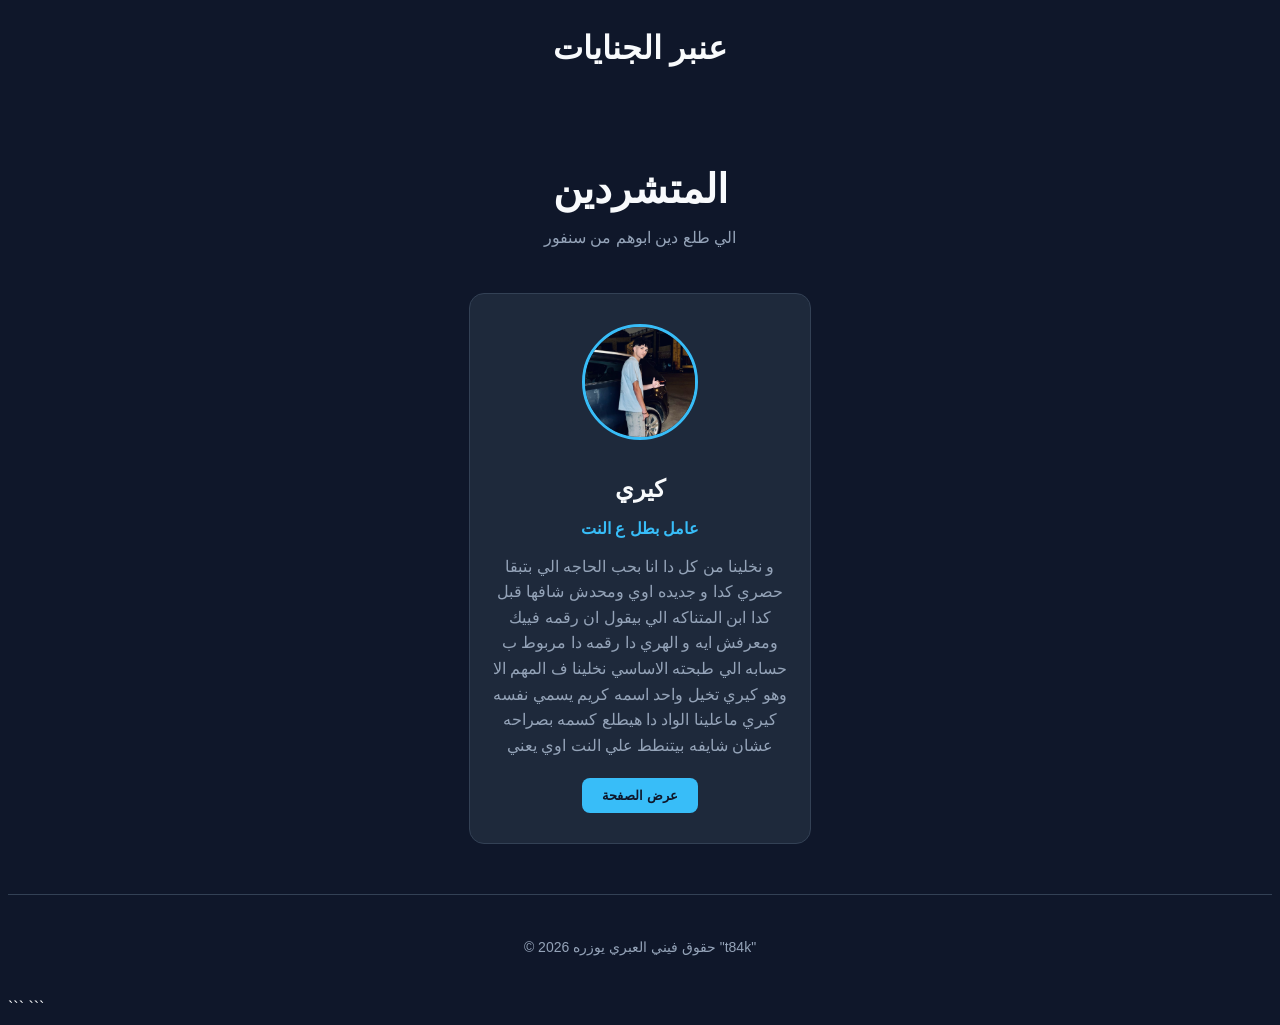
<file: index.html>
<!-- <!DOCTYPE html>
<html lang="en">
<head>
    <meta charset="UTF-8">
    <meta name="viewport" content="width=device-width, initial-scale=1.0">
    <title>عنبر الجنيات </title>
    <link rel="stylesheet" href="./index.css">
</head>
<body>
    <!-- section class="container"> -->
        <div class="content">
            <div class="logo"> <h1>عنبر الجنايات </h1></div>
            
            <p></p>
            
        </div>
</body>
</html>

<!DOCTYPE html>
<html lang="en">
<head>
    <meta charset="UTF-8">
    <meta name="viewport" content="width=device-width, initial-scale=1.0">

    <title>عنبر الجنايات </title>

    <link rel="stylesheet" href="index.css">
</head>

<body>

    <header>
        <h1>المتشردين</h1>
        <p>الي طلع دين ابوهم من سنفور </p>
    </header>

    <main class="team-container">

        <div class="card">
            <img src="./image.png" alt="kire">

            <h2>كيري </h2>
            <h3>عامل بطل ع النت </h3>

            <p>
               و نخلينا من كل دا انا بحب الحاجه الي بتبقا حصري كدا و جديده اوي ومحدش شافها قبل كدا 

ابن المتناكه الي بيقول ان رقمه فييك ومعرفش ايه و الهري دا رقمه دا مربوط ب حسابه الي طبحته الاساسي

نخلينا ف المهم الا وهو كيري تخيل واحد اسمه كريم يسمي نفسه كيري ماعلينا الواد دا هيطلع كسمه بصراحه عشان شايفه بيتنطط علي النت اوي يعني 

            </p>

         

            <!-- <button>View Profile</button> -->
             <a href="./kiri.html" target="_blank"><button>عرض الصفحة</button></a>
        </div>

        <!-- <div class="card">
            <img src="https://i.pravatar.cc/150?img=32" alt="Sarah"> -->

            <!-- <h2>Sarah Ahmed</h2>
            <h3>UI/UX Designer</h3>

            <p>
                Loves creating simple and beautiful user experiences.
            </p>

            <div class="skills">
                <span>Figma</span>
                <span>UI</span>
                <span>UX</span>
            </div>

            <button>View Profile</button>
        </div> -->
<!-- 
        <div class="card">
            <img src="https://i.pravatar.cc/150?img=11" alt="Omar">

            <h2>Omar Ali</h2>
            <h3>Back-End Developer</h3>

            <p>
                Builds reliable systems and powerful web applications.
            </p>

            <div class="skills">
                <span>Node.js</span>
                <span>PHP</span>
                <span>SQL</span>
            </div>

            <button>View Profile</button>
        </div> -->

    </main>

<footer>
    <p>© 2026  حقوق فيني العبري يوزره "t84k" </p>
</footer>
```

</body>
</html>
```
</file>
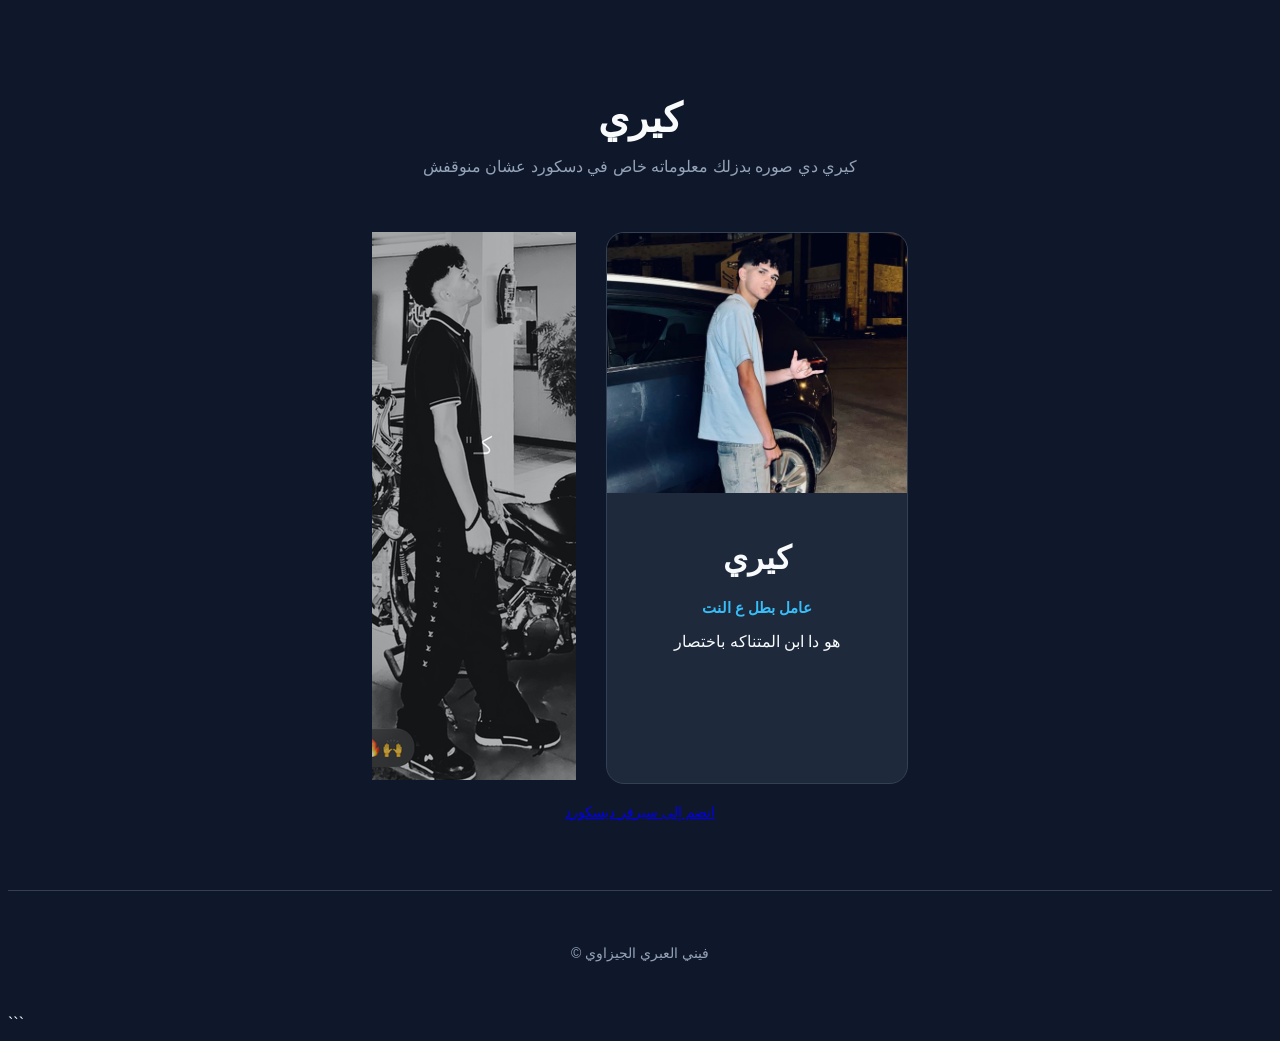
<file: kiri.html>
<!DOCTYPE html>
<html lang="en">

<head>
    <meta charset="UTF-8">
    <meta name="viewport" content="width=device-width, initial-scale=1.0">

    <title>كيري ابن دين الكلب</title>

    <link rel="stylesheet" href="./kiri.css">
</head>

<body>

    <header>
        <h1>كيري </h1>
        <p>كيري دي صوره بدزلك معلوماته خاص في دسكورد عشان منوقفش</p>
    </header>


    <main class="cards-container">

       
        <div class="card_two">

            <img src="./image (1).webp" alt="Profile">


                

                

            
        

            </div>

        </div> 


        <!-- Card 2 -->
        <div class="card">

            <img src="./image.png" alt="Profile">

            <div class="card-content">

           
                <H1>كيري </H1>
                <h3>عامل بطل ع النت </h3>
                    هو دا ابن المتناكه باختصار
                

          
               

            </div>

        </div>

    </main> 

        <div class="link"><a href="https://discord.gg/UpkaUJCUTB" target="_blank">انضم إلى سيرفر ديسكورد</a></div>

   


    <footer>
        <p>© فيني العبري الجيزاوي </p>
    </footer>

</body>

</html>
```
</file>
<file: index.css>
.content{
    display: flex;
    justify-content: center;
}
 {
    margin: 0;
    padding: 0;
    box-sizing: border-box;
}

body {
    font-family: Arial, sans-serif;
    background-color: #0F172A;
    color: #F8FAFC;
}

header {
    text-align: center;
    padding: 50px 20px 30px;
}

header h1 {
    font-size: 40px;
    margin-bottom: 10px;
}

header p {
    color: #94A3B8;
}

.team-container {
    width: 90%;
    max-width: 1100px;
    margin: auto;

    display: flex;
    justify-content: center;
    gap: 25px;
    flex-wrap: wrap;
}

.card {
    background-color: #1E293B;
    width: 300px;
    padding: 30px 20px;
    text-align: center;

    border-radius: 15px;
    border: 1px solid #334155;

    transition: 0.3s;
}

.card:hover {
    transform: translateY(-8px);
    border-color: #38BDF8;
}

.card img {
    width: 110px;
    height: 110px;

    border-radius: 50%;
    object-fit: cover;

    border: 3px solid #38BDF8;
    margin-bottom: 15px;
}

.card h2 {
    margin-bottom: 8px;
}

.card h3 {
    color: #38BDF8;
    font-size: 16px;
    margin-bottom: 15px;
}

.card p {
    color: #94A3B8;
    line-height: 1.6;
    margin-bottom: 20px;
}

.skills {
    display: flex;
    justify-content: center;
    gap: 8px;
    flex-wrap: wrap;
    margin-bottom: 25px;
}

.skills span {
    background-color: #0F172A;
    color: #38BDF8;

    padding: 6px 10px;
    border-radius: 6px;

    font-size: 13px;
}

.card button {
    border: none;
    background-color: #38BDF8;
    color: #0F172A;

    padding: 10px 20px;
    border-radius: 8px;

    cursor: pointer;
    font-weight: bold;
}

.card button:hover {
    background-color: #7DD3FC;
}

footer {
    text-align: center;
    padding: 30px;
    margin-top: 50px;
    color: #94A3B8;
    border-top: 1px solid #334155;
}

footer p {
    font-size: 14px;
}
</file>
<file: kiri.css>
```css
* {
    margin: 0;
    padding: 0;
    box-sizing: border-box;
}

body {
    font-family: Arial, sans-serif;
    background-color: #0f172a;
    color: #f8fafc;
}


/* Header */

header {
    text-align: center;
    padding: 60px 20px 40px;
}

header h1 {
    font-size: 40px;
    margin-bottom: 10px;
}

header p {
    color: #94a3b8;
}


/* Cards */

.cards-container {
    width: 90%;
    max-width: 1100px;

    margin: auto;

    display: flex;
    justify-content: center;
    gap: 30px;

    flex-wrap: wrap;
}


/* Card */

.card {
    width: 300px;

    background-color: #1e293b;

    border-radius: 18px;

    overflow: hidden;

    border: 1px solid #334155;

    transition: 0.3s;
}


/* Card Hover */

.card:hover {
    transform: translateY(-10px);

    border-color: #38bdf8;

    box-shadow: 0 10px 30px rgba(0, 0, 0, 0.3);
}


/* Profile Image */

.card > img {
    width: 100%;
    height: 260px;

    object-fit: cover;

    display: block;
}


/* Card Content */

.card-content {
    padding: 25px;

    text-align: center;
}

.card h2 {
    font-size: 24px;

    margin-bottom: 8px;
}

.card h3 {
    font-size: 15px;

    color: #38bdf8;

    margin-bottom: 15px;
}

.card p {
    color: #94a3b8;

    line-height: 1.6;

    margin-bottom: 20px;
}


/* Skills */

.skills {
    display: flex;

    justify-content: center;

    gap: 8px;

    flex-wrap: wrap;

    margin-bottom: 25px;
}

.skills span {
    background-color: #0f172a;

    color: #38bdf8;

    padding: 7px 10px;

    border-radius: 6px;

    font-size: 13px;
}


/* Button */

.card button {
    width: 100%;

    border: none;

    padding: 12px;

    border-radius: 8px;

    background-color: #38bdf8;

    color: #0f172a;

    font-weight: bold;

    cursor: pointer;

    transition: 0.2s;
}

.card button:hover {
    background-color: #7dd3fc;
}


/* Footer */

footer {
    text-align: center;

    padding: 40px 20px;

    margin-top: 70px;

    border-top: 1px solid #334155;

    color: #94a3b8;

    font-size: 14px;
}


/* Mobile */

@media (max-width: 700px) {

    header h1 {
        font-size: 32px;
    }

    .card {
        width: 100%;
        max-width: 350px;
    }

}

.link {
    text-align: center;
    margin-top: 20px;
    font-size: 14px;
    color: #94A3B8;
}
</file>
